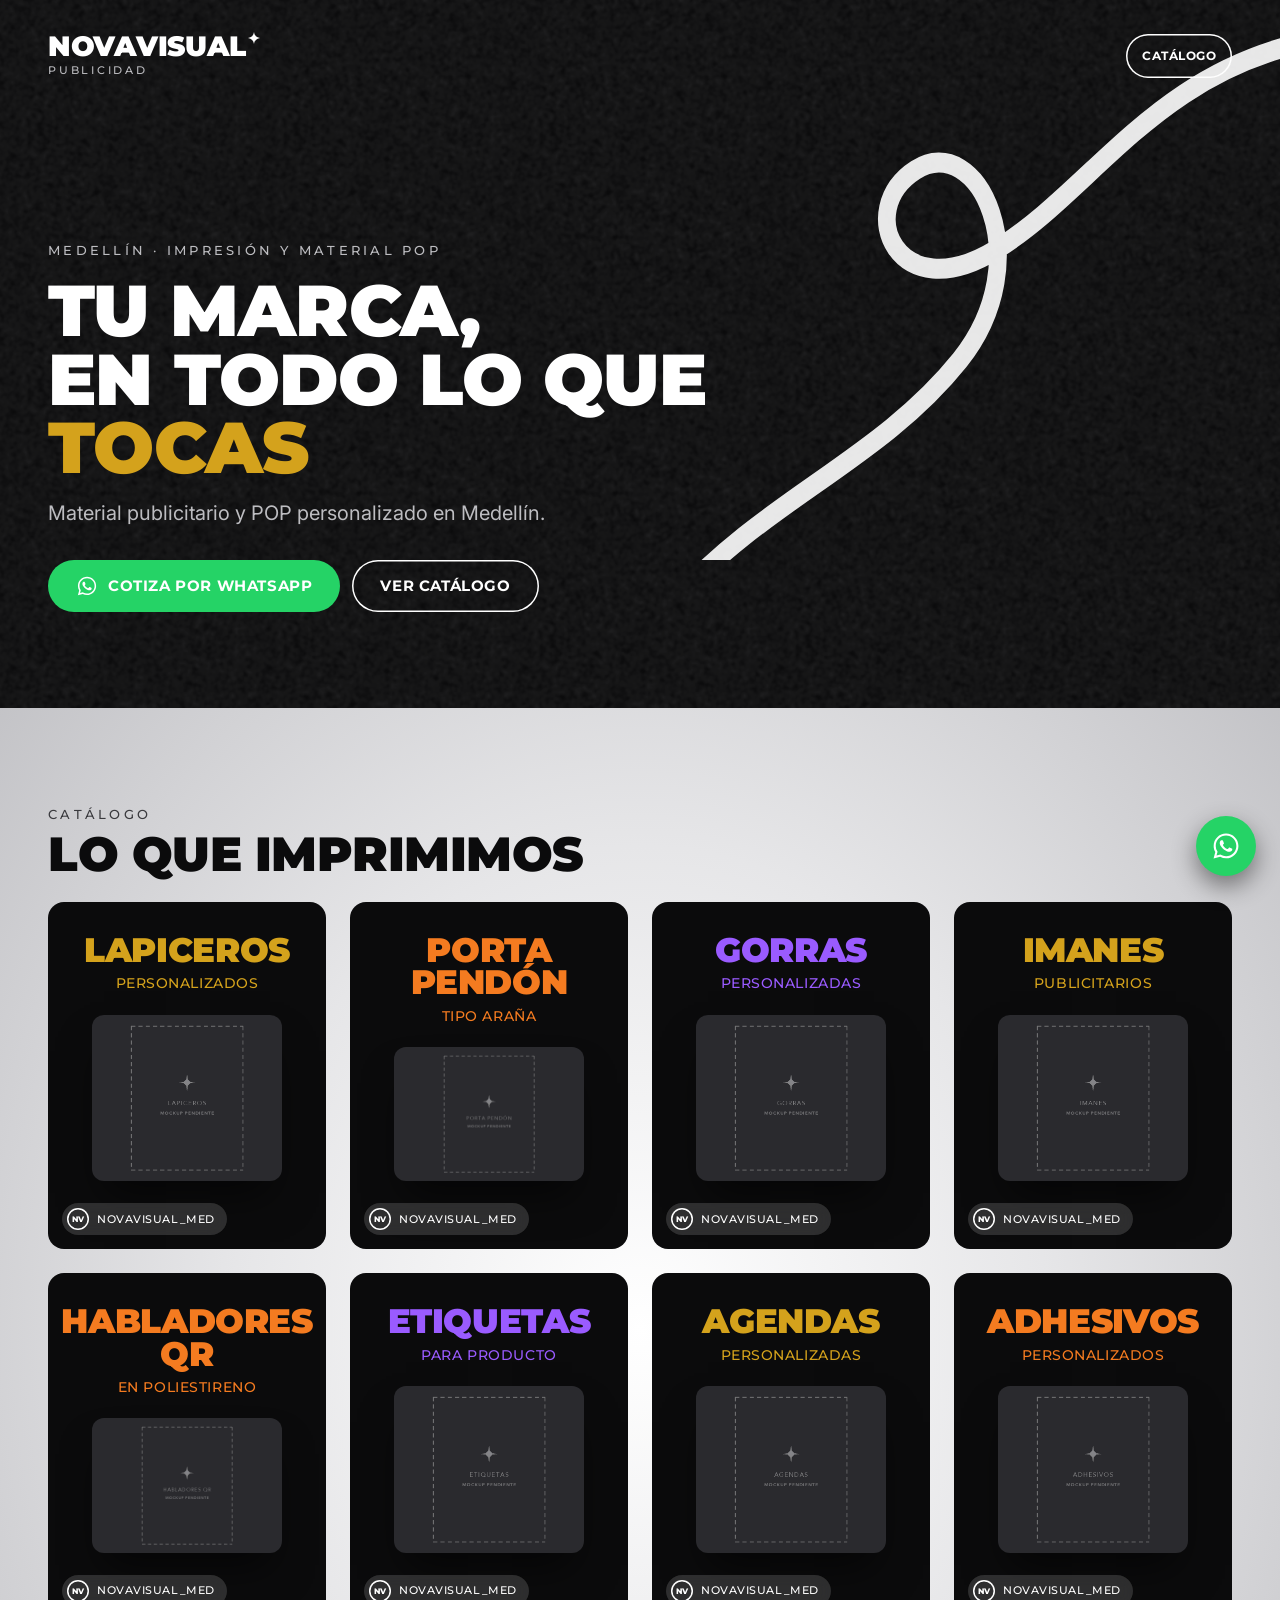
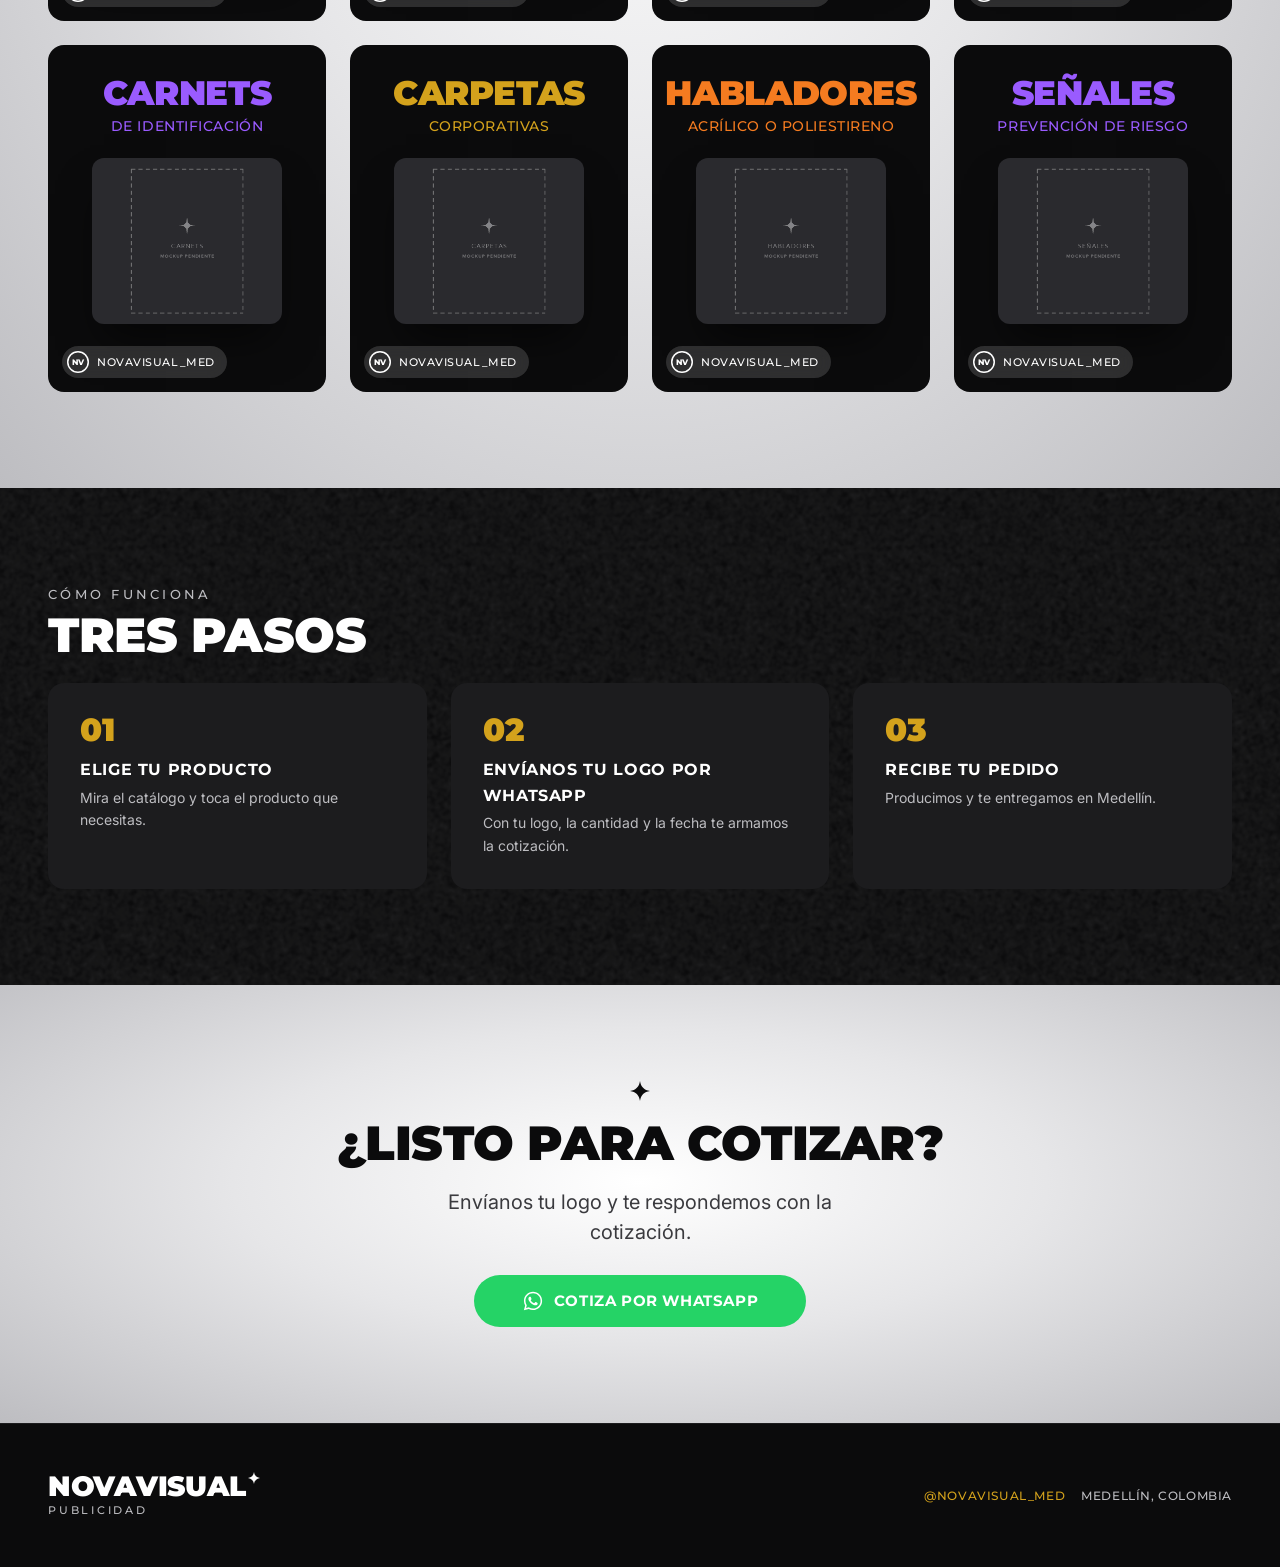
<file: index.html>
<!DOCTYPE html>
<html lang="es-CO">
<head>
<meta charset="utf-8">
<meta name="viewport" content="width=device-width, initial-scale=1">
<title>Material publicitario personalizado en Medellín | NOVAVISUAL Publicidad</title>
<meta name="description" content="Material publicitario y POP personalizado en Medellín: lapiceros, gorras, carnets, habladores, adhesivos, agendas y señalización con tu logo. Cotiza por WhatsApp.">
<meta name="theme-color" content="#0B0B0C">
<link rel="canonical" href="https://TU-DOMINIO.netlify.app/">

<!-- Open Graph / Twitter: el enlace se comparte desde Instagram y WhatsApp -->
<meta property="og:type" content="website">
<meta property="og:locale" content="es_CO">
<meta property="og:site_name" content="NOVAVISUAL Publicidad">
<meta property="og:title" content="Material publicitario personalizado en Medellín | NOVAVISUAL">
<meta property="og:description" content="Tu marca, en todo lo que tocas. Material publicitario y POP personalizado en Medellín. Cotiza por WhatsApp.">
<meta property="og:url" content="https://TU-DOMINIO.netlify.app/">
<meta property="og:image" content="https://TU-DOMINIO.netlify.app/assets/img/og-image.png">
<meta property="og:image:width" content="1200">
<meta property="og:image:height" content="630">
<meta property="og:image:alt" content="NOVAVISUAL Publicidad — material publicitario y POP en Medellín">
<meta name="twitter:card" content="summary_large_image">
<meta name="twitter:title" content="Material publicitario personalizado en Medellín | NOVAVISUAL">
<meta name="twitter:description" content="Tu marca, en todo lo que tocas. Material publicitario y POP personalizado en Medellín.">
<meta name="twitter:image" content="https://TU-DOMINIO.netlify.app/assets/img/og-image.png">

<link rel="icon" href="assets/favicon/favicon.ico" sizes="32x32">
<link rel="icon" href="assets/favicon/favicon.svg" type="image/svg+xml">
<link rel="apple-touch-icon" href="assets/favicon/apple-touch-icon.png">

<link rel="preconnect" href="https://fonts.googleapis.com">
<link rel="preconnect" href="https://fonts.gstatic.com" crossorigin>
<link rel="stylesheet" href="https://fonts.googleapis.com/css2?family=Inter:wght@400&family=Montserrat:wght@500;700;800;900&display=swap">
<link rel="stylesheet" href="css/tokens.css">
<link rel="stylesheet" href="css/styles.css">
<script src="js/main.js" defer></script>
</head>
<body>

<!-- Sprite de iconos: el único ícono del sistema es el de WhatsApp,
     más el destello de marca. -->
<svg width="0" height="0" style="position:absolute" aria-hidden="true" focusable="false">
  <symbol id="nv-icon-whatsapp" viewBox="0 0 24 24">
    <path d="M12.04 2C6.58 2 2.13 6.45 2.13 11.91c0 1.75.46 3.45 1.32 4.95L2.05 22l5.25-1.38a9.9 9.9 0 0 0 4.74 1.21c5.46 0 9.91-4.45 9.91-9.91S17.5 2 12.04 2Zm0 18.15c-1.48 0-2.93-.4-4.2-1.15l-.3-.18-3.12.82.83-3.04-.2-.31a8.2 8.2 0 0 1-1.26-4.38c0-4.54 3.7-8.24 8.25-8.24 4.54 0 8.24 3.7 8.24 8.24 0 4.55-3.7 8.24-8.24 8.24Zm4.52-6.16c-.25-.12-1.47-.72-1.69-.81-.23-.08-.39-.12-.56.13-.16.25-.64.81-.79.97-.14.17-.29.19-.54.06-.25-.12-1.05-.39-1.99-1.23-.74-.66-1.23-1.47-1.38-1.72-.14-.25-.02-.38.11-.51.11-.11.25-.29.37-.43.13-.15.17-.25.25-.42.08-.17.04-.31-.02-.43-.06-.12-.56-1.34-.76-1.84-.2-.48-.41-.42-.56-.43h-.48c-.17 0-.43.06-.66.31-.22.25-.86.85-.86 2.07 0 1.22.89 2.4 1.01 2.56.12.17 1.75 2.67 4.23 3.74.59.26 1.05.41 1.41.52.59.19 1.13.16 1.56.1.48-.07 1.47-.6 1.67-1.18.21-.58.21-1.07.14-1.18-.06-.1-.22-.16-.47-.28Z"/>
  </symbol>
  <symbol id="nv-icon-spark" viewBox="0 0 24 24">
    <path d="M12 0C13 7 17 11 24 12C17 13 13 17 12 24C11 17 7 13 0 12C7 11 11 7 12 0Z"/>
  </symbol>
</svg>

<header class="nv-hero">
  <!-- Trazo de marca: línea continua blanca que entra y sale por las esquinas -->
  <svg class="nv-hero__stroke nv-hero__stroke--sm" viewBox="0 0 390 700" preserveAspectRatio="none" aria-hidden="true" focusable="false">
    <path d="M420 110 C340 140 300 210 320 250 C340 290 390 260 370 225 C350 190 280 220 250 280"/>
    <path d="M-30 640 C40 600 80 660 140 720"/>
  </svg>
  <svg class="nv-hero__stroke nv-hero__stroke--lg" viewBox="0 0 1440 560" preserveAspectRatio="none" aria-hidden="true" focusable="false">
    <path d="M1480 40 C1300 70 1230 190 1120 250 C1010 310 960 210 1030 170 C1100 130 1170 260 1080 360 C990 460 860 500 760 600"/>
  </svg>

  <div class="nv-hero__bar nv-wrap">
    <a class="nv-logo" href="#" aria-label="NOVAVISUAL Publicidad, inicio">
      <span class="nv-logo__word">NOVAVISUAL<svg class="nv-logo__spark" aria-hidden="true" focusable="false"><use href="#nv-icon-spark"></use></svg></span>
      <span class="nv-logo__tag">Publicidad</span>
    </a>
    <a class="nv-hero__nav" href="#catalogo">Catálogo</a>
  </div>

  <div class="nv-hero__content nv-wrap">
    <p class="nv-label">Medellín · Impresión y material POP</p>
    <h1 class="nv-display nv-h1">Tu marca, <br>en todo lo que <span class="nv-hero__accent">tocas</span></h1>
    <p class="nv-lead nv-hero__lead">Material publicitario y POP personalizado en Medellín.</p>
    <div class="nv-hero__actions">
      <a class="nv-btn nv-btn--wa" data-wa-generic href="https://wa.me/" target="_blank" rel="noopener">
        <svg class="nv-btn__icon" aria-hidden="true" focusable="false"><use href="#nv-icon-whatsapp"></use></svg>
        Cotiza por WhatsApp
      </a>
      <a class="nv-btn nv-btn--ghost" href="#catalogo">Ver catálogo</a>
    </div>
  </div>
</header>

<main>
  <!-- CATÁLOGO · plata -->
  <section class="nv-section nv-section--silver" id="catalogo" aria-labelledby="catalogo-titulo">
    <div class="nv-wrap">
      <div class="nv-heading">
        <p class="nv-label">Catálogo</p>
        <h2 class="nv-display nv-h2" id="catalogo-titulo">Lo que imprimimos</h2>
      </div>
      <div class="nv-catalog" id="catalogo-grid"></div>
    </div>
  </section>

  <!-- CÓMO FUNCIONA · negro -->
  <section class="nv-section nv-section--dark" aria-labelledby="pasos-titulo">
    <div class="nv-wrap">
      <div class="nv-heading">
        <p class="nv-label">Cómo funciona</p>
        <h2 class="nv-display nv-h2" id="pasos-titulo">Tres pasos</h2>
      </div>
      <ol class="nv-steps">
        <li class="nv-step">
          <span class="nv-step__num" aria-hidden="true">01</span>
          <span class="nv-step__body">
            <span class="nv-step__title">Elige tu producto</span>
            <span class="nv-step__text">Mira el catálogo y toca el producto que necesitas.</span>
          </span>
        </li>
        <li class="nv-step">
          <span class="nv-step__num" aria-hidden="true">02</span>
          <span class="nv-step__body">
            <span class="nv-step__title">Envíanos tu logo por WhatsApp</span>
            <span class="nv-step__text">Con tu logo, la cantidad y la fecha te armamos la cotización.</span>
          </span>
        </li>
        <li class="nv-step">
          <span class="nv-step__num" aria-hidden="true">03</span>
          <span class="nv-step__body">
            <span class="nv-step__title">Recibe tu pedido</span>
            <span class="nv-step__text">Producimos y te entregamos en Medellín.</span>
          </span>
        </li>
      </ol>
    </div>
  </section>

  <!-- CTA FINAL · plata -->
  <section class="nv-section nv-section--silver nv-cta" aria-labelledby="cta-titulo">
    <div class="nv-wrap">
      <svg class="nv-spark" aria-hidden="true" focusable="false"><use href="#nv-icon-spark"></use></svg>
      <h2 class="nv-display nv-h2" id="cta-titulo">¿Listo para cotizar?</h2>
      <p class="nv-lead nv-cta__lead">Envíanos tu logo y te respondemos con la cotización.</p>
      <a class="nv-btn nv-btn--wa" data-wa-generic href="https://wa.me/" target="_blank" rel="noopener">
        <svg class="nv-btn__icon" aria-hidden="true" focusable="false"><use href="#nv-icon-whatsapp"></use></svg>
        Cotiza por WhatsApp
      </a>
    </div>
  </section>
</main>

<footer class="nv-footer">
  <div class="nv-wrap">
    <a class="nv-logo" href="#" aria-label="NOVAVISUAL Publicidad, inicio">
      <span class="nv-logo__word">NOVAVISUAL<svg class="nv-logo__spark" aria-hidden="true" focusable="false"><use href="#nv-icon-spark"></use></svg></span>
      <span class="nv-logo__tag">Publicidad</span>
    </a>
    <p class="nv-footer__meta">
      <a href="https://www.instagram.com/novavisual_med/" target="_blank" rel="noopener">@novavisual_med</a>
      <span>Medellín, Colombia</span>
    </p>
  </div>
</footer>

<!-- Botón flotante de WhatsApp -->
<a class="nv-float" data-wa-generic href="https://wa.me/" target="_blank" rel="noopener" aria-label="Cotizar por WhatsApp">
  <svg aria-hidden="true" focusable="false"><use href="#nv-icon-whatsapp"></use></svg>
</a>

</body>
</html>
</file>
<file: css/tokens.css>
/* ==========================================================================
   NOVAVISUAL PUBLICIDAD — Tokens
   Extraídos de "NOVAVISUAL — Sistema de diseño.html" (v1.0).
   No inventar valores nuevos: todo lo que se usa en la landing vive aquí.
   ========================================================================== */

:root {
  /* --- Color · Neutros ------------------------------------------------- */
  --nv-black:          #0B0B0C; /* fondo principal */
  --nv-graphite:       #1C1C1E; /* tarjetas sobre negro */
  --nv-graphite-line:  #2A2A2E; /* hairlines y fondo de mockup */
  --nv-silver-light:   #E6E6E8; /* centro del degradado */
  --nv-silver:         #BDBDC1; /* bordes del degradado · texto sobre negro */
  --nv-white:          #FFFFFF; /* logo y títulos sobre negro */
  --nv-ink-soft:       #3A3A3E; /* texto secundario sobre plata */
  --nv-muted:          #8E8E93; /* notas de mockup */

  /* --- Color · Acentos (uno por tarjeta, solo títulos y detalles) ------ */
  --nv-gold:           #D4A21C; /* dorado mostaza · acento principal */
  --nv-gold-hover:     #E8B93A;
  --nv-gold-on-silver: #8A6400; /* oscurecido para contraste AA sobre plata */
  --nv-orange:         #F47B20; /* naranja · acento de categoría */
  --nv-orange-on-silver: #B5500A;
  --nv-purple:         #7B2FF2; /* morado eléctrico · detalles y sobre plata */
  --nv-purple-light:   #9A5BFF; /* variante clara para texto sobre negro */

  /* --- Color · WhatsApp (único uso del verde: botón de cotizar) -------- */
  --nv-whatsapp:       #25D366;

  /* --- Fondos ---------------------------------------------------------- */
  /* Único degradado permitido: metálico radial, luz al centro. */
  --nv-silver-gradient:
    radial-gradient(ellipse at 50% 45%, #FFFFFF 0%, #E6E6E8 45%, #BDBDC1 100%);
  --nv-silver-gradient-high:
    radial-gradient(ellipse at 50% 30%, #FFFFFF 0%, #E6E6E8 45%, #BDBDC1 100%);
  --nv-paper-opacity: 0.10; /* textura de papel arrugado al 8–12% */

  /* --- Tipografía ------------------------------------------------------ */
  --nv-font-display: "Montserrat", system-ui, -apple-system, sans-serif;
  --nv-font-body:    "Inter", system-ui, -apple-system, sans-serif;

  --nv-weight-label:   500; /* etiquetas y subtítulos de producto */
  --nv-weight-strong:  700; /* botones y micro-títulos */
  --nv-weight-badge:   800; /* monograma NV · H3 */
  --nv-weight-display: 900; /* display */

  /* Escala: 72 H1 (48 móvil) · 48 H2 (32 móvil) · 32 H3 · 20 Sub · 16 Body · 13 Small */
  --nv-size-h1:    clamp(3rem, 11vw, 4.5rem);
  --nv-size-h2:    clamp(2rem, 7vw, 3rem);
  --nv-size-h3:    2rem;
  --nv-size-sub:   1.25rem;
  --nv-size-body:  1rem;
  --nv-size-small: 0.8125rem;
  --nv-size-badge: 0.75rem;

  --nv-lh-display: 0.95;
  --nv-lh-tight:   1.5;
  --nv-lh-body:    1.6;

  --nv-track-display: -0.01em; /* −1% */
  --nv-track-sub:      0.04em; /* +4% */
  --nv-track-label:    0.25em; /* +25% */
  --nv-track-badge:    0.05em; /* +5% */
  --nv-track-note:     0.1em;

  /* --- Espaciado · base 8 ---------------------------------------------- */
  --nv-space-1: 8px;
  --nv-space-2: 16px;
  --nv-space-3: 24px;
  --nv-space-4: 32px;
  --nv-space-6: 48px;
  --nv-space-8: 64px;  /* sección móvil */
  --nv-space-12: 96px; /* sección desktop */

  --nv-section-y: var(--nv-space-8);
  --nv-gutter:    var(--nv-space-2); /* margen lateral móvil */
  --nv-grid-gap:  var(--nv-space-2); /* gutter móvil */
  --nv-maxw:      1200px;

  /* --- Radios ---------------------------------------------------------- */
  --nv-radius-card:  16px;
  --nv-radius-image: 12px;
  --nv-radius-pill:  999px;

  /* --- Sombras (solo mockups y botón flotante; el resto es UI plana) --- */
  --nv-shadow-mockup:        0 24px 40px -12px rgba(0, 0, 0, 0.6);
  --nv-shadow-mockup-silver: 0 24px 40px -14px rgba(11, 11, 12, 0.35);
  --nv-shadow-float:         0 10px 24px rgba(0, 0, 0, 0.45);

  /* --- Contornos (reemplazan bordes: inset box-shadow) ----------------- */
  --nv-outline-white:  inset 0 0 0 1.5px var(--nv-white);
  --nv-outline-gold:   inset 0 0 0 1.5px var(--nv-gold);
  --nv-outline-hair:   inset 0 0 0 1px var(--nv-graphite-line);
  --nv-outline-ink:    inset 0 0 0 1px rgba(11, 11, 12, 0.12);

  /* --- Componentes ----------------------------------------------------- */
  --nv-button-height: 52px;
  --nv-float-size:    60px;
  --nv-card-ratio:    4 / 5;
}

@media (min-width: 768px) {
  :root {
    --nv-section-y: var(--nv-space-12);
    --nv-gutter:    var(--nv-space-6);
    --nv-grid-gap:  var(--nv-space-3); /* gutter desktop */
  }
}
</file>
<file: css/styles.css>
/* ==========================================================================
   NOVAVISUAL PUBLICIDAD — Landing
   Componentes del sistema de diseño v1.0. UI plana: sombras solo en los
   mockups de producto y en el botón flotante.
   ========================================================================== */

/* --- Reset mínimo ------------------------------------------------------- */
*,
*::before,
*::after { box-sizing: border-box; }

html { -webkit-text-size-adjust: 100%; }

body {
  margin: 0;
  background: var(--nv-black);
  color: var(--nv-white);
  font-family: var(--nv-font-body);
  font-size: var(--nv-size-body);
  line-height: var(--nv-lh-body);
  font-weight: 400;
}

img, svg { display: block; max-width: 100%; }
h1, h2, h3, p, ol, ul, figure { margin: 0; }
ol, ul { padding: 0; list-style: none; }

/* Foco visible en todos los elementos interactivos */
:where(a, button):focus-visible {
  outline: 3px solid var(--nv-gold);
  outline-offset: 3px;
}
.nv-section--silver :where(a, button):focus-visible {
  outline-color: var(--nv-purple);
}

.nv-sr-only {
  position: absolute;
  width: 1px; height: 1px;
  padding: 0; margin: -1px;
  overflow: hidden;
  clip-path: inset(50%);
  white-space: nowrap;
}

/* --- Layout ------------------------------------------------------------- */
.nv-section {
  position: relative;
  padding: var(--nv-section-y) var(--nv-gutter);
  overflow: hidden;
}

.nv-section--dark   { background: var(--nv-black); }
.nv-section--silver {
  background: var(--nv-silver-gradient);
  color: var(--nv-black);
}

.nv-wrap {
  position: relative;
  max-width: var(--nv-maxw);
  margin-inline: auto;
}

/* Textura de papel arrugado al 10% sobre los fondos negros.
   Tile de 256px en escala de grises, modo screen (≈3 KB). */
.nv-section--dark::before,
.nv-hero::before {
  content: "";
  position: absolute;
  inset: 0;
  background-image: url("../assets/img/paper-texture.png");
  background-size: 256px 256px;
  opacity: var(--nv-paper-opacity);
  mix-blend-mode: screen;
  pointer-events: none;
}

/* --- Tipografía --------------------------------------------------------- */
.nv-display {
  font-family: var(--nv-font-display);
  font-weight: var(--nv-weight-display);
  line-height: var(--nv-lh-display);
  letter-spacing: var(--nv-track-display);
  text-transform: uppercase;
}

.nv-label {
  font-family: var(--nv-font-display);
  font-weight: var(--nv-weight-label);
  font-size: var(--nv-size-small);
  letter-spacing: var(--nv-track-label);
  text-transform: uppercase;
  color: var(--nv-silver);
}
.nv-section--silver .nv-label { color: var(--nv-ink-soft); }

.nv-lead {
  font-size: var(--nv-size-sub);
  line-height: var(--nv-lh-tight);
  color: var(--nv-silver);
}
.nv-section--silver .nv-lead { color: var(--nv-ink-soft); }

.nv-h1 { font-size: var(--nv-size-h1); }
.nv-h2 { font-size: var(--nv-size-h2); }

.nv-heading {
  display: flex;
  flex-direction: column;
  gap: var(--nv-space-1);
}

/* --- Marca -------------------------------------------------------------- */
.nv-logo {
  display: flex;
  flex-direction: column;
  gap: 2px;
  text-decoration: none;
  color: inherit;
}
.nv-logo__word {
  display: flex;
  align-items: flex-start;
  gap: 2px;
  font-family: var(--nv-font-display);
  font-weight: var(--nv-weight-display);
  font-size: 1.25rem;
  line-height: 1;
  letter-spacing: var(--nv-track-display);
  text-transform: uppercase;
}
.nv-logo__spark { width: 9px; height: 9px; flex-shrink: 0; fill: currentColor; }
.nv-logo__tag {
  font-family: var(--nv-font-display);
  font-weight: var(--nv-weight-label);
  font-size: 0.5625rem;
  letter-spacing: var(--nv-track-label);
  text-transform: uppercase;
  color: var(--nv-silver);
}
.nv-section--silver .nv-logo__tag { color: var(--nv-ink-soft); }

@media (min-width: 768px) {
  .nv-logo__word { font-size: 1.75rem; }
  .nv-logo__spark { width: 12px; height: 12px; }
  .nv-logo__tag { font-size: 0.6875rem; }
}

/* Destello de 4 puntas: máximo uno por pantalla */
.nv-spark { width: 20px; height: 20px; fill: currentColor; }

/* --- Botones ------------------------------------------------------------ */
.nv-btn {
  display: inline-flex;
  align-items: center;
  justify-content: center;
  gap: 10px;
  height: var(--nv-button-height);
  padding: 0 28px;
  border: 0;
  border-radius: var(--nv-radius-pill);
  font-family: var(--nv-font-display);
  font-weight: var(--nv-weight-strong);
  font-size: 0.9375rem;
  letter-spacing: var(--nv-track-sub);
  text-transform: uppercase;
  text-decoration: none;
  cursor: pointer;
  transition: background-color 0.15s ease, color 0.15s ease, box-shadow 0.15s ease;
}

/* Primario · WhatsApp — único uso del verde */
.nv-btn--wa {
  background: var(--nv-whatsapp);
  color: var(--nv-white);
}
.nv-btn--wa:hover { background: #1FBB59; }

/* Secundario · sobre negro (contorno blanco 1.5px) */
.nv-btn--ghost {
  box-shadow: var(--nv-outline-white);
  color: var(--nv-white);
  background: transparent;
}
.nv-btn--ghost:hover { background: rgba(255, 255, 255, 0.12); }

/* Secundario · sobre plata (negro sólido) */
.nv-btn--solid {
  background: var(--nv-black);
  color: var(--nv-white);
}
.nv-btn--solid:hover { background: var(--nv-graphite); }

.nv-btn--block { display: flex; width: 100%; }
.nv-btn__icon { width: 22px; height: 22px; flex-shrink: 0; fill: currentColor; }

/* Flotante · WhatsApp */
.nv-float {
  position: fixed;
  right: var(--nv-space-2);
  bottom: var(--nv-space-2);
  z-index: 50;
  display: flex;
  align-items: center;
  justify-content: center;
  width: var(--nv-float-size);
  height: var(--nv-float-size);
  border-radius: var(--nv-radius-pill);
  background: var(--nv-whatsapp);
  box-shadow: var(--nv-shadow-float);
}
.nv-float:hover { background: #1FBB59; }
.nv-float svg { width: 30px; height: 30px; fill: var(--nv-white); }

@media (min-width: 768px) {
  .nv-float { right: var(--nv-space-3); bottom: var(--nv-space-3); }
}

/* --- Hero --------------------------------------------------------------- */
.nv-hero {
  position: relative;
  padding: var(--nv-space-3) var(--nv-gutter) var(--nv-space-8);
  background: var(--nv-black);
  overflow: hidden;
}

/* Trazo de marca: línea continua blanca, entra y sale por las esquinas */
.nv-hero__stroke {
  position: absolute;
  inset: 0;
  width: 100%;
  height: 100%;
  pointer-events: none;
  opacity: 0.9;
}
.nv-hero__stroke path {
  fill: none;
  stroke: var(--nv-white);
  stroke-width: 12;
  stroke-linecap: round;
  stroke-linejoin: round;
}

.nv-hero__bar {
  position: relative;
  display: flex;
  align-items: center;
  justify-content: space-between;
  gap: var(--nv-space-2);
  min-height: 44px;
}

.nv-hero__nav {
  display: inline-flex;
  align-items: center;
  height: 44px;
  padding: 0 16px;
  border-radius: var(--nv-radius-pill);
  box-shadow: var(--nv-outline-white);
  color: var(--nv-white);
  text-decoration: none;
  font-family: var(--nv-font-display);
  font-weight: var(--nv-weight-strong);
  font-size: 0.75rem;
  letter-spacing: var(--nv-track-sub);
  text-transform: uppercase;
}
.nv-hero__nav:hover { background: rgba(255, 255, 255, 0.12); }

.nv-hero__content {
  position: relative;
  margin-top: 120px;
  display: flex;
  flex-direction: column;
  gap: var(--nv-space-2);
}
/* El contenido del hero se alinea con el logo (nv-wrap), no se centra. */
.nv-hero__content .nv-h1 { max-width: 760px; }
.nv-hero__accent { color: var(--nv-gold); }
.nv-hero__lead { max-width: 620px; }
.nv-hero__actions {
  display: flex;
  flex-direction: column;
  gap: 12px;
  margin-top: var(--nv-space-2);
}

@media (min-width: 768px) {
  .nv-hero { padding: var(--nv-space-4) var(--nv-gutter) var(--nv-space-12); }
  .nv-hero__content { margin-top: 160px; }
  .nv-hero__actions { flex-direction: row; }
  .nv-hero__actions .nv-btn { width: auto; }
}

/* --- Catálogo ----------------------------------------------------------- */
.nv-catalog {
  display: grid;
  grid-template-columns: repeat(2, minmax(0, 1fr));
  gap: var(--nv-grid-gap);
  margin-top: var(--nv-space-3);
}

@media (min-width: 1024px) {
  .nv-catalog { grid-template-columns: repeat(4, minmax(0, 1fr)); }
}

/* Tarjeta de producto: 4:5 · radio 16 · título arriba centrado ·
   subtítulo en el acento · mockup con sombra · badge inferior izquierdo.
   Un solo acento por tarjeta (--nv-accent). */
.nv-card__panel {
  position: relative;
  aspect-ratio: var(--nv-card-ratio);
  border-radius: var(--nv-radius-card);
  overflow: hidden;
  background: var(--nv-black);
  color: var(--nv-white);
  display: flex;
  flex-direction: column;
  align-items: center;
  padding: 16px 12px 12px;
  color: var(--nv-white);
  text-decoration: none;
  transition: box-shadow 0.15s ease;
}

.nv-card__panel:hover {
  box-shadow: inset 0 0 0 1.5px var(--nv-accent);
}

.nv-card__title {
  font-family: var(--nv-font-display);
  font-weight: var(--nv-weight-display);
  font-size: clamp(1.25rem, 4.2vw, 2.125rem);
  line-height: var(--nv-lh-display);
  letter-spacing: var(--nv-track-display);
  text-transform: uppercase;
  text-align: center;
  color: var(--nv-accent);
}

.nv-card__subtitle {
  margin-top: 6px;
  font-family: var(--nv-font-display);
  font-weight: var(--nv-weight-label);
  font-size: clamp(0.5625rem, 1.8vw, 0.875rem);
  letter-spacing: var(--nv-track-sub);
  text-transform: uppercase;
  text-align: center;
  color: var(--nv-accent);
}

/* El mockup es PNG/WebP sin fondo; la sombra la pone la tarjeta. */
.nv-card__media {
  flex: 1;
  width: 80%;
  min-height: 0;
  margin: 12px 0 38px;
  border-radius: var(--nv-radius-image);
  background: var(--nv-graphite-line);
  box-shadow: var(--nv-shadow-mockup);
  overflow: hidden;
}
.nv-card__media img {
  width: 100%;
  height: 100%;
  object-fit: contain;
}

/* Badge NV · blanco 15% + blur 10px */
.nv-badge {
  position: absolute;
  left: 14px;
  bottom: 14px;
  display: flex;
  align-items: center;
  gap: 8px;
  padding: 5px 12px 5px 5px;
  border-radius: var(--nv-radius-pill);
  background: rgba(255, 255, 255, 0.15);
  backdrop-filter: blur(10px);
  font-family: var(--nv-font-display);
  font-weight: var(--nv-weight-label);
  font-size: 0.6875rem;
  letter-spacing: var(--nv-track-badge);
  text-transform: uppercase;
  color: var(--nv-white);
}
.nv-badge__text { display: none; }

.nv-badge__mark {
  display: flex;
  align-items: center;
  justify-content: center;
  width: 22px;
  height: 22px;
  flex-shrink: 0;
  border-radius: var(--nv-radius-pill);
  box-shadow: inset 0 0 0 1.5px var(--nv-white);
  font-weight: var(--nv-weight-badge);
  font-size: 0.5rem;
  letter-spacing: -0.02em;
}

@media (min-width: 1024px) {
  .nv-card__panel { padding: 32px 20px 20px; }
  .nv-card__media { margin: 20px 0 48px; }
  .nv-badge__text { display: inline; }
}

/* --- Cómo funciona ------------------------------------------------------ */
.nv-steps {
  display: grid;
  gap: 12px;
  margin-top: var(--nv-space-3);
}
.nv-step {
  display: flex;
  gap: 20px;
  align-items: flex-start;
  padding: var(--nv-space-3);
  border-radius: var(--nv-radius-card);
  background: var(--nv-graphite);
}
.nv-step__num {
  font-family: var(--nv-font-display);
  font-weight: var(--nv-weight-display);
  font-size: var(--nv-size-h3);
  line-height: var(--nv-lh-display);
  color: var(--nv-gold);
}
.nv-step__body { display: flex; flex-direction: column; gap: 4px; }
.nv-step__title {
  font-family: var(--nv-font-display);
  font-weight: var(--nv-weight-strong);
  font-size: var(--nv-size-body);
  letter-spacing: var(--nv-track-sub);
  text-transform: uppercase;
}
.nv-step__text {
  font-size: 0.875rem;
  line-height: var(--nv-lh-body);
  color: var(--nv-silver);
}

@media (min-width: 768px) {
  .nv-steps { grid-template-columns: repeat(3, minmax(0, 1fr)); gap: var(--nv-space-3); }
  .nv-step { flex-direction: column; gap: 12px; padding: var(--nv-space-4); }
}

/* --- CTA final ---------------------------------------------------------- */
.nv-cta { text-align: center; }
.nv-cta .nv-wrap {
  display: flex;
  flex-direction: column;
  align-items: center;
  gap: 20px;
  max-width: 640px;
}
.nv-cta__lead { max-width: 420px; }
.nv-cta .nv-btn { align-self: stretch; margin-top: var(--nv-space-1); }

@media (min-width: 768px) {
  .nv-cta .nv-btn { align-self: center; padding-inline: var(--nv-space-6); }
}

/* --- Footer ------------------------------------------------------------- */
.nv-footer {
  /* Espacio extra abajo para que el botón flotante no tape el contenido. */
  padding: var(--nv-space-6) var(--nv-gutter)
           calc(var(--nv-space-6) + var(--nv-float-size)) var(--nv-gutter);
  background: var(--nv-black);
  border-top: 1px solid var(--nv-graphite);
}
.nv-footer .nv-wrap {
  display: flex;
  flex-direction: column;
  gap: var(--nv-space-3);
  align-items: flex-start;
}
.nv-footer__meta {
  display: flex;
  flex-direction: column;
  gap: var(--nv-space-1);
  font-family: var(--nv-font-display);
  font-weight: var(--nv-weight-label);
  font-size: var(--nv-size-badge);
  letter-spacing: var(--nv-track-badge);
  text-transform: uppercase;
  color: var(--nv-silver);
}
.nv-footer__meta a { color: var(--nv-gold); text-decoration: none; }
.nv-footer__meta a:hover { color: var(--nv-gold-hover); text-decoration: underline; }

@media (min-width: 768px) {
  .nv-footer { padding-bottom: var(--nv-space-6); }
  .nv-footer .nv-wrap { flex-direction: row; justify-content: space-between; align-items: center; }
  .nv-footer__meta { flex-direction: row; align-items: center; gap: var(--nv-space-2); }
}

/* --- 404 ---------------------------------------------------------------- */
.nv-error {
  min-height: 100svh;
  display: flex;
  flex-direction: column;
  justify-content: center;
  align-items: flex-start;
  gap: var(--nv-space-2);
}

@media (prefers-reduced-motion: reduce) {
  * { transition-duration: 0.01ms !important; }
}

/* --- Variantes del trazo de marca --------------------------------------- */
.nv-hero__stroke--lg { display: none; }
.nv-hero__stroke--lg path { stroke-width: 20; }
.nv-hero__stroke--sm path { stroke-width: 12; }

@media (min-width: 768px) {
  .nv-hero__stroke--sm { display: none; }
  .nv-hero__stroke--lg { display: block; height: 560px; }
}
</file>
